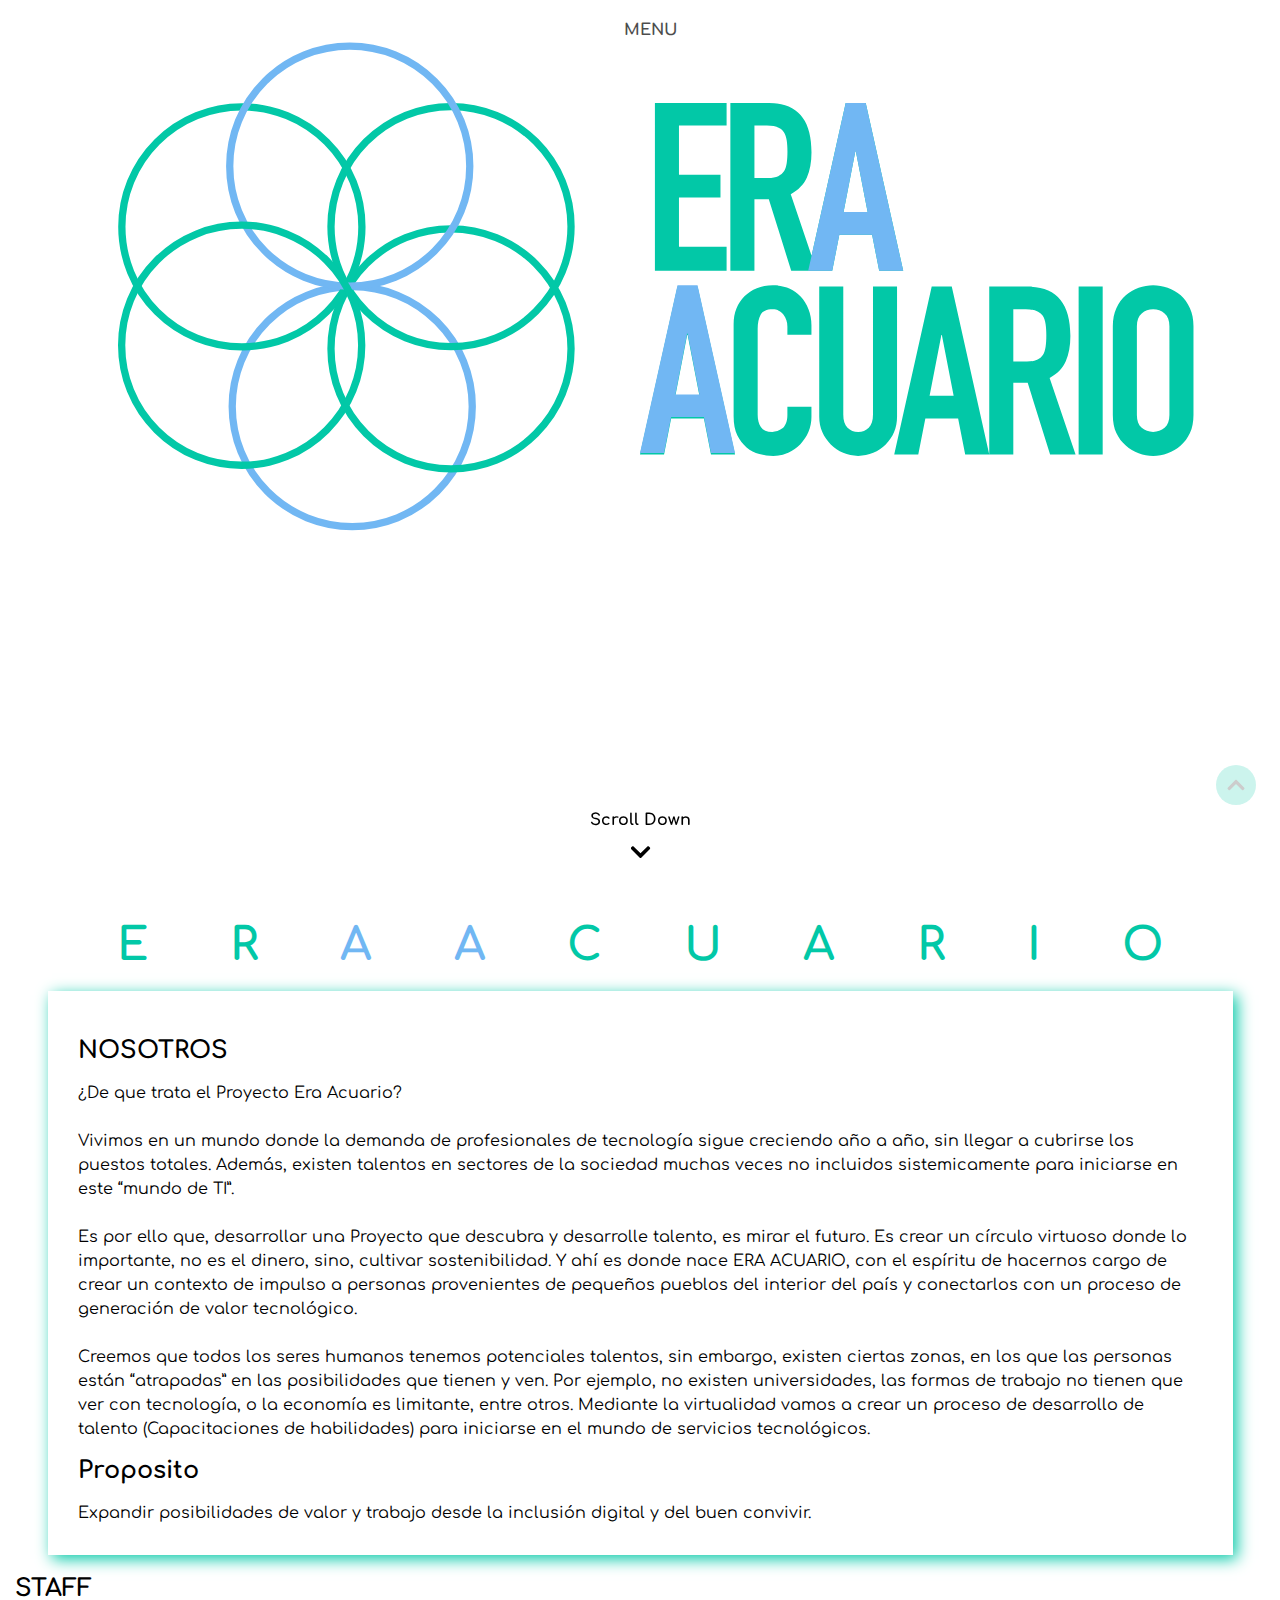
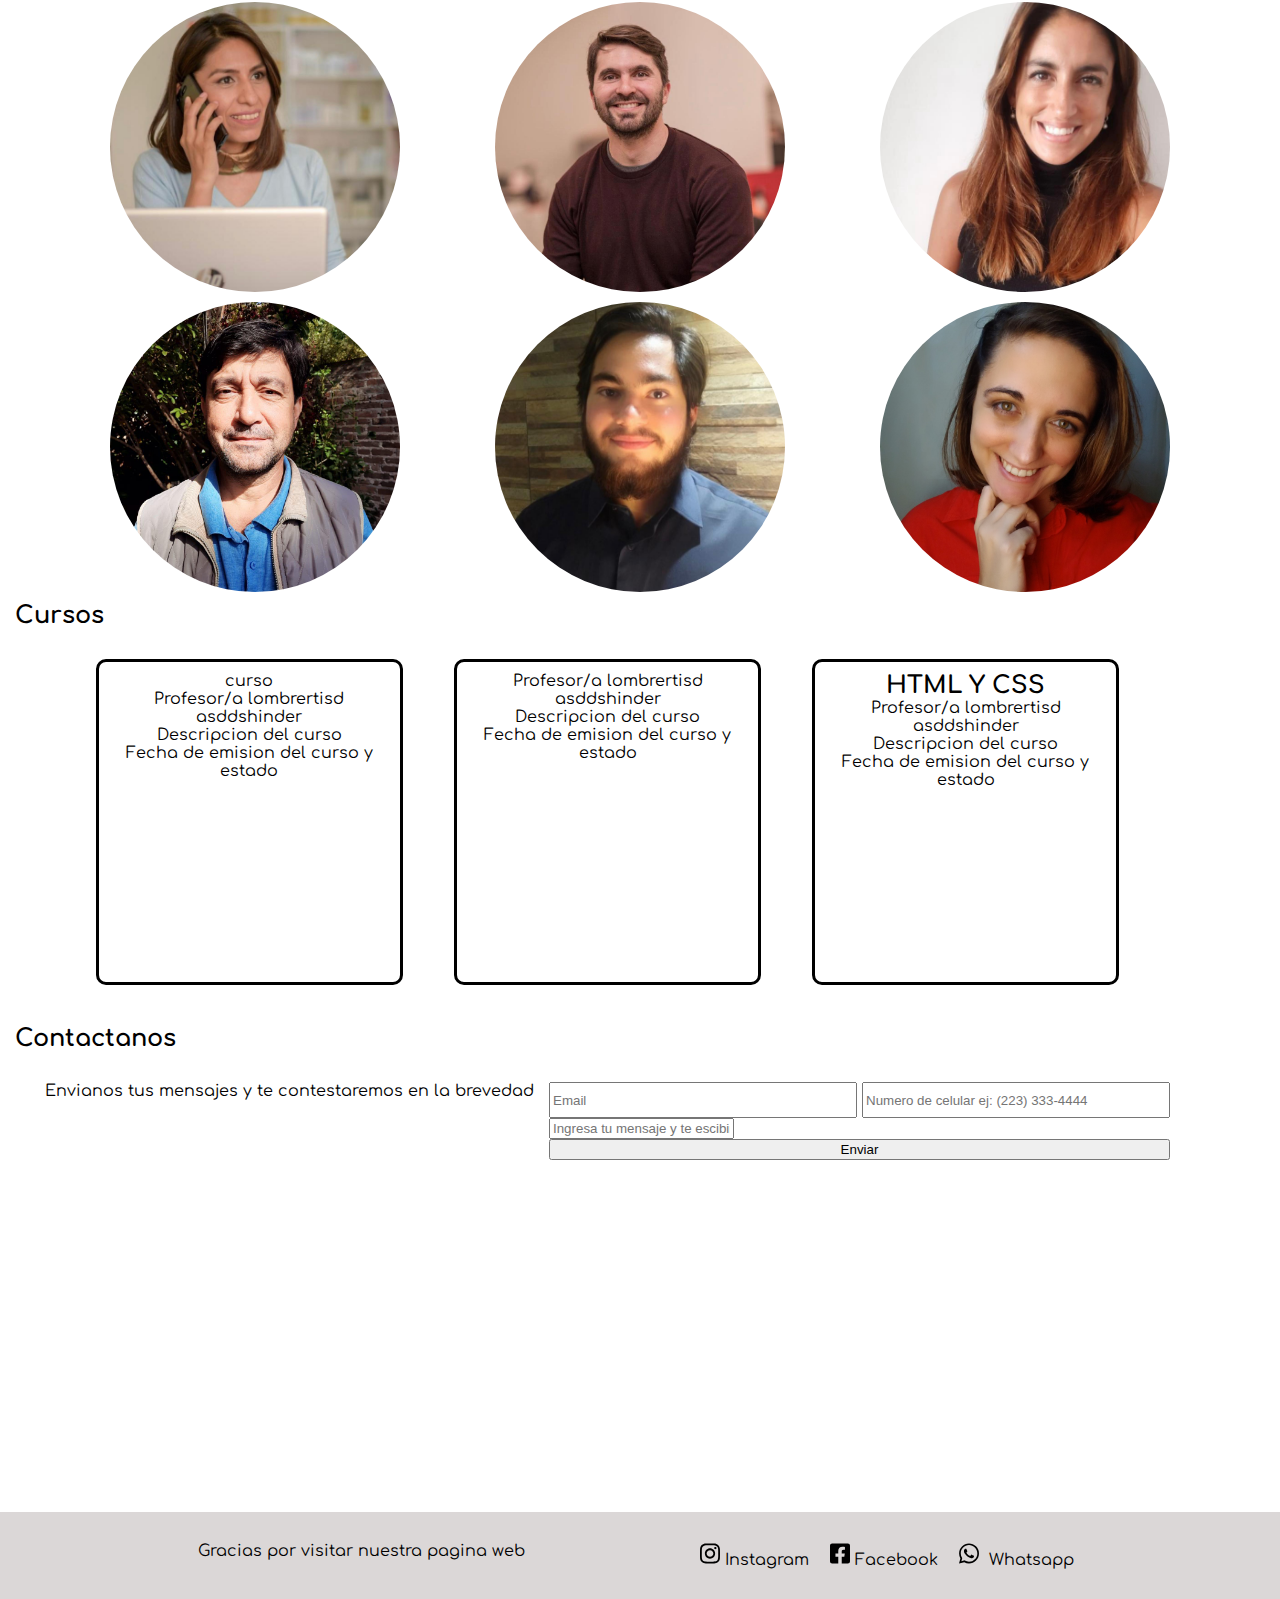
<file: index.html>
<!DOCTYPE html>
<html lang="en">
<head>
    <meta charset="UTF-8">
    <meta http-equiv="X-UA-Compatible" content="IE=edge">
    <meta name="viewport" content="width=device-width, initial-scale=1.0">
    <title>Era Acuario</title>
    <link rel="stylesheet" href="estilos/index.css">
    <link rel="icon" href="imagenes/Design 3-08-2021 17.08 PM.svg" >
    <link rel="preconnect" href="https://fonts.gstatic.com">
    <link rel="preconnect" href="https://fonts.gstatic.com">
    <link rel="preconnect" href="https://fonts.gstatic.com">
    <link href="https://fonts.googleapis.com/css2?family=Comfortaa:wght@500;600&display=swap" rel="stylesheet">
</head>
<body>
    <div class="main_container">
       
        <a class="boton-volver" href="index.html"><img src="imagenes/chevron-down-solid.svg" alt="Logo de subir"></a>
        
        <header>
           
            <div  class="landing_page">
                     
                <div class="container-1">

                    <input type="checkbox" id="toggle">
                    <label for="toggle" class="button"><b>MENU</b></label>
            
                    <nav class="nav">

                        <a href="index.html#nosotros">Nosotros</a>
                        <a href="index.html#staff">Staff</a>
                        <a href="index.html#cursos">Cursos</a>
                        <a href="index.html#contactanos">Contactanos</a>
                    
                    </nav>

                </div>

                
                <div class="container-2">
                    
                    <a href="index.html#nosotros" class="button-logo">
                        <span><b>Scroll Down</b></span>
                        <img class="image_container_scroll" src="imagenes/chevron-down-solid.svg" alt="Logo para bajar de pagina">
                    </a>

                </div>


            </div>

        </header> 

        <div class="full-container">
            
            <section id="nosotros">
                
                <div class="titulo-principal">
                   
                    <h2 class="letra-1">E</h2>
                    <h2 class="letra-1">R</h2>
                    <h2 class="letra-2">A</h2>
                    <h2 class="letra-2">A</h2>
                    <h2 class="letra-1">C</h2>
                    <h2 class="letra-1">U</h2>
                    <h2 class="letra-1">A</h2>
                    <h2 class="letra-1">R</h2>
                    <h2 class="letra-1">I</h2>
                    <h2 class="letra-1">O</h2>

                </div>
                
                <div class="seccion-nosotros">
                
                    <div class="container-nosotros">
                        <h2>NOSOTROS</h2>
                        <p>¿De que trata el Proyecto Era Acuario? </p>
                        <br>
                        <p>Vivimos en un mundo donde la demanda de profesionales de tecnología sigue creciendo año a año, sin llegar a cubrirse los puestos totales. Además, existen talentos en sectores de la sociedad muchas veces no incluidos sistemicamente para iniciarse en este “mundo de TI”.</p>     
                        <br>
                        <p>Es por ello que, desarrollar una Proyecto que descubra y desarrolle talento, es mirar el futuro. Es crear un círculo virtuoso donde lo importante, no es el dinero, sino, cultivar sostenibilidad. Y ahí es donde nace ERA ACUARIO, con el espíritu de hacernos cargo de crear un contexto de impulso a personas provenientes de pequeños pueblos del interior del país y conectarlos con un proceso de generación de valor tecnológico.</p>     
                        <br>
                        <p>Creemos que todos los seres humanos tenemos potenciales talentos, sin embargo, existen ciertas zonas, en los que las personas están “atrapadas” en las posibilidades que tienen y ven. Por ejemplo, no existen universidades, las formas de trabajo no tienen que ver con tecnología, o la economía es limitante, entre otros. 
                        Mediante la virtualidad vamos a crear un proceso de desarrollo de talento (Capacitaciones de habilidades) para iniciarse en el mundo de servicios tecnológicos. </p>

                        <h2>Proposito</h2>
                        <p>Expandir posibilidades de valor y trabajo desde la inclusión digital y del buen convivir.</p>

                        <!-- <h2>VALORES</h2>
                        <i>El mundo es un pañuelo</i> -->
                    </div>
                
                </div>
       
            </section>

            <section  id="staff">
                
                <h2>STAFF</h2>
                
                <div class="main-staff">

                    <div class="main-staff-arriba">

                        <div id="staff-1" class="container-staff">
                                                        
                            <div class="staff-right">
                            
                                <a href="#" class="about-staff">Ver mas</a>
                            
                            </div> 

                        </div>

                        <div id="staff-2" class="container-staff">
                            
                            <div class="staff-right">
                            
                                <a href="#" class="about-staff">Ver mas</a>
                            
                            </div> 

                        </div>

                        <div id="staff-3" class="container-staff">
                                                    
                            <div class="staff-right">
                            
                                <a href="#" class="about-staff">Ver mas</a>

                            
                            </div> 
                            
                        </div>

                    </div>    

                    <div class="main-staff-arriba">

                        <div  id="staff-4" class="container-staff">
                                                    
                            <div class="staff-right">
                            
                                <a href="#" class="about-staff">Ver mas</a>
                            
                            </div> 

                        </div>

                        <div id="staff-5" class="container-staff">
                            
                            <div class="staff-right">
                            
                                <a href="#" class="about-staff">Ver mas</a>

                            </div> 
                                                
                        </div>

                        <div id="staff-6" class="container-staff">
                            
                            <div class="staff-right">
                            
                                <a href="staff.html" class="about-staff">Ver mas</a>

                            </div> 
                                                
                        </div>

                    </div>

                </div>

            </section>

            <section id="cursos">

                <h2>Cursos</h2>

                <div class="main-cursos">

                    <div class="container-cursos">
                    
                    <span>curso</span>
                    <h2 class="titulo-curso"></h2>
                    <span class="profesores-cursos">Profesor/a lombrertisd  asddshinder</span>
                    <p class="parrafo-cursos">Descripcion del curso</p> 
                    <span>Fecha de emision del curso y estado</span>   

                    </div>

                    <div class="container-cursos">

                    <!-- <span>curso</span> -->
                    <h2 class="titulo-curso"></h2>
                    <span class="profesores-cursos">Profesor/a lombrertisd  asddshinder</span>
                    <p class="parrafo-cursos">Descripcion del curso</p> 
                    <span>Fecha de emision del curso y estado</span>   

                    </div>

                    <div class="container-cursos">

                    <!-- <span>curso</span> -->
                    <h2 class="titulo-curso">HTML Y CSS</h2>
                    <span class="profesores-cursos">Profesor/a lombrertisd  asddshinder</span>
                    <p class="parrafo-cursos">Descripcion del curso</p> 
                    <span>Fecha de emision del curso y estado</span>   

                    </div>

                </div>

            </section>

            <section class="container" id="contactanos">

                <h2>Contactanos</h2>

                <div class="container-contact">
                    <div>
                        <p>Envianos tus mensajes y te contestaremos en la brevedad
                        </p>
                    </div>
                    <div class="contact-right">
                        <form class="form">
                            <div class='top-form'>                            
                                <input placeholder="Email" type="email" name="email" required>
                                
                                <input placeholder="Numero de celular ej: (223) 333-4444" pattern=" ([0-9] {3}\) [0-9] {3} [ -] [0-9] {4}" title="Un numero valido se compone de 
                                del codigo de area de 3 digitos entre parentesis, un espacio, los tres primeros numeros sin el 15, un espacio y un guion y los ultimos 4 numeros" id="tel" name="tel" required>
                            </div>
                            <div class="bottom-form">            
                                <input placeholder="Ingresa tu mensaje y te escibiremos en la brevedad" type="text" name="mensaje" required>
                            </div>
                                
                            <input type="submit" value="Enviar" required>
                            
                        </form>
                    </div>
                </div>

            </section>

            <footer class="footer">
                
                <p>Gracias por visitar nuestra pagina web</p>
                <div class="footer-right">                
                    <a href="#"><img class="imagen-footer" src="imagenes/instagram-brands.svg" alt="logo de instagram">Instagram</a>
                    <a href="#"><img class="imagen-footer" src="imagenes/facebook-square-brands (1).svg" alt="Logo de facebook">Facebook</a>
                    <a href="#"><img class="imagen-footer" src="imagenes/whatsapp-brands.svg" alt="Logo de whatsapp"> Whatsapp</a>
                    <!-- <a href="#"></a> -->
                </div>

            </footer>

        </div>
</body>
</html>
</file>
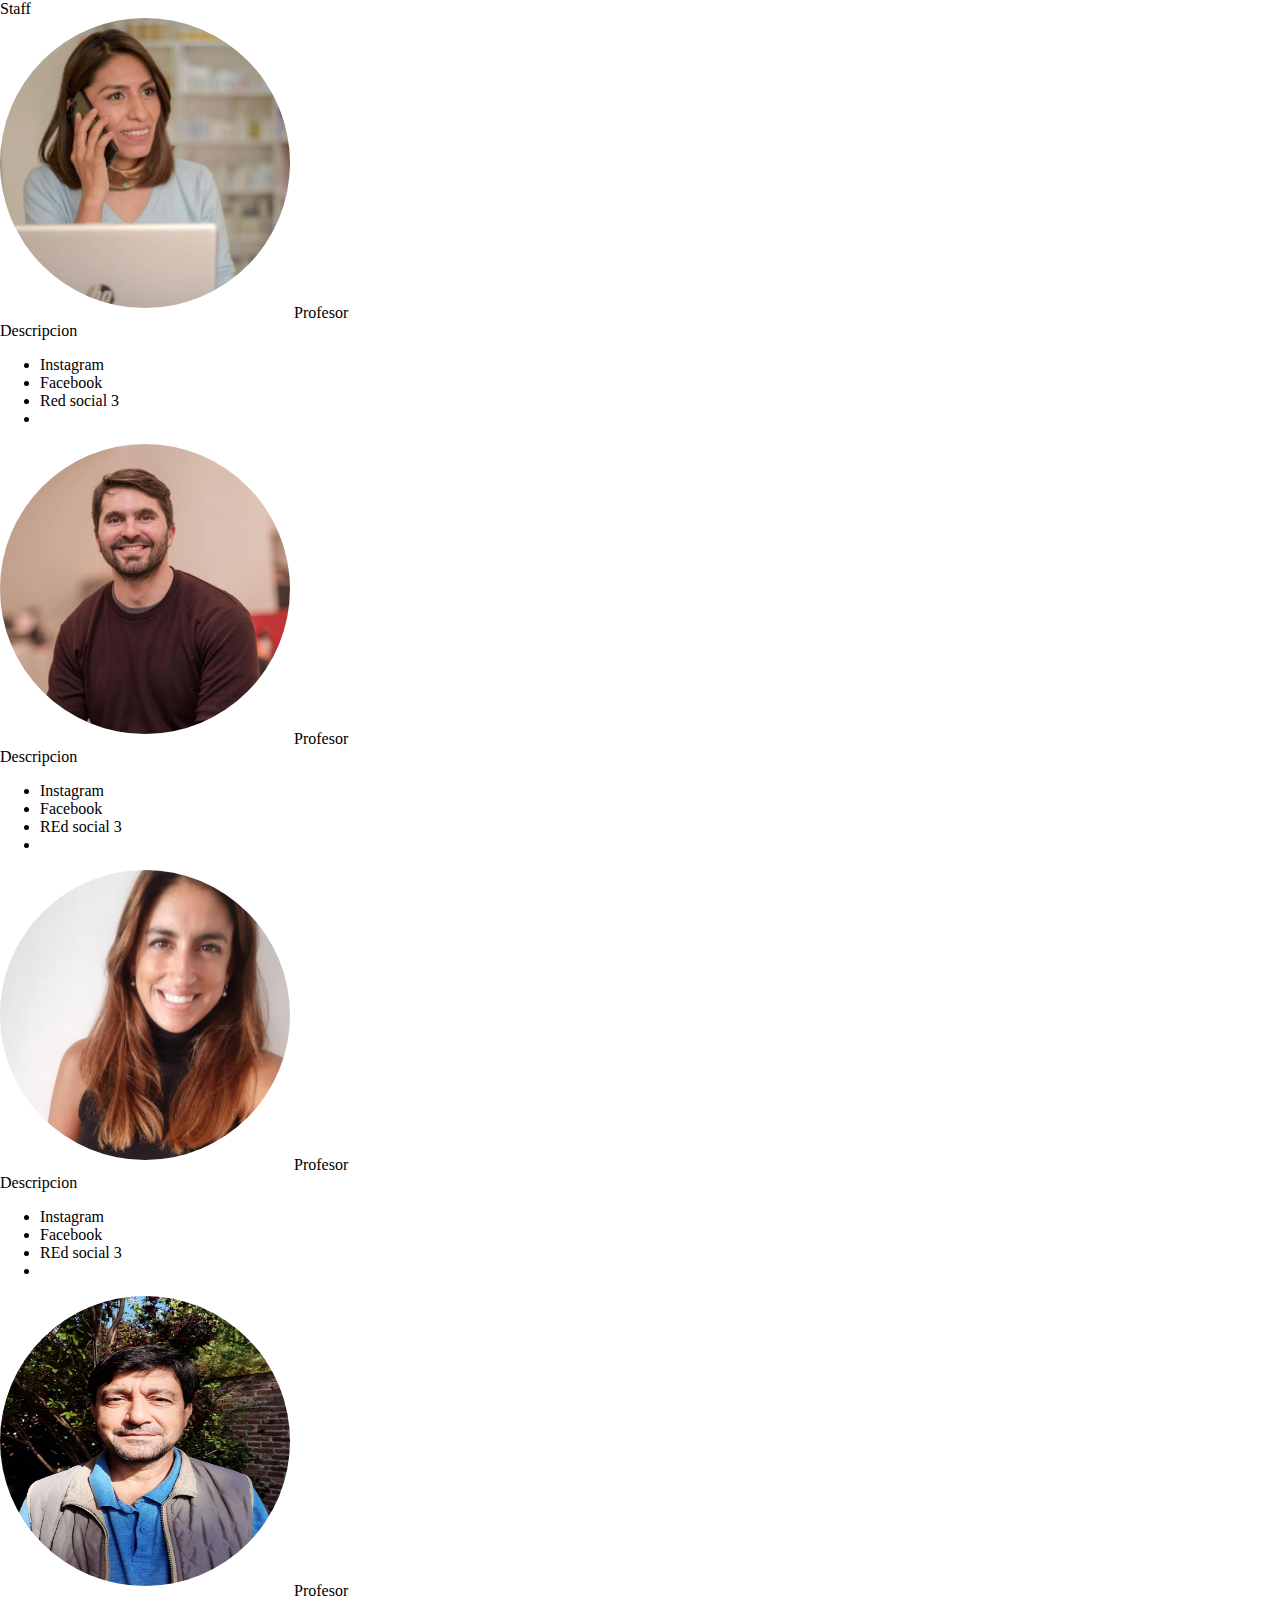
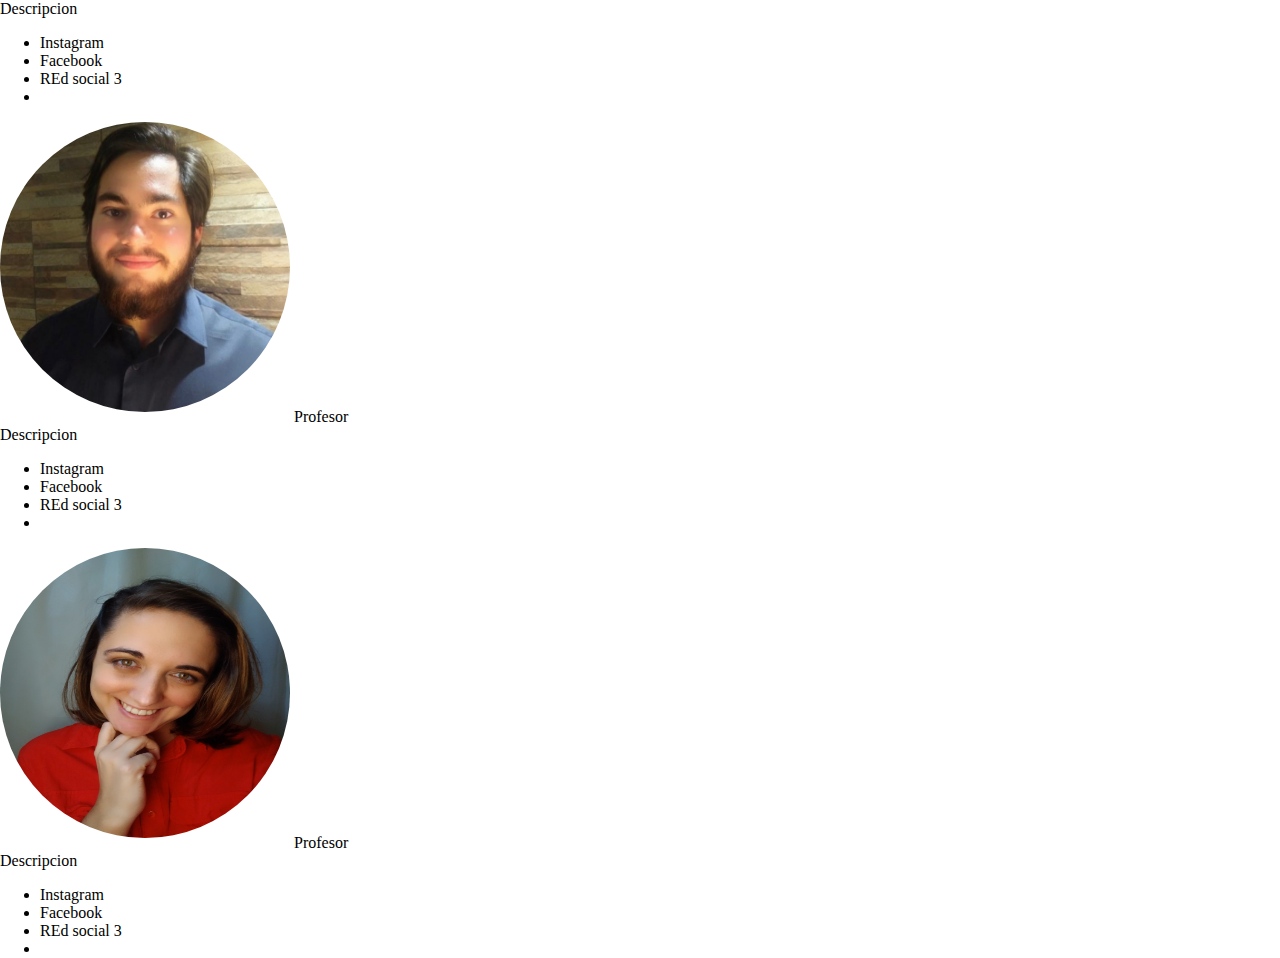
<file: staff.html>
<!DOCTYPE html>
<html lang="en">
<head>
    <meta charset="UTF-8">
    <meta http-equiv="X-UA-Compatible" content="IE=edge">
    <meta name="viewport" content="width=device-width, initial-scale=1.0">
    <title>Staff</title>
    <link rel="stylesheet" href="estilos/index.css">
</head>
<body>
    Staff

    
    <div>
        <img class="container-staff" src="imagenes/staff1.jpg" alt="">
        <span>Profesor</span>
        <p>Descripcion</p>
        <ul>
            <li>Instagram</li>
            <li>Facebook</li>
            <li>Red social 3</li>
            <li></li>
        </ul>
    </div>
    
    <div>
        <img class="container-staff" src="imagenes/staff2.jpeg" alt="">
        <span>Profesor</span>
        <p>Descripcion</p>
        <ul>
            <li>Instagram</li>
            <li>Facebook</li>
            <li>REd social 3</li>
            <li></li>
        </ul>
    </div>
    
    <div>
        <img class="container-staff" src="imagenes/staff3.jpg" alt="">
        <span>Profesor</span>
        <p>Descripcion</p>
        <ul>
            <li>Instagram</li>
            <li>Facebook</li>
            <li>REd social 3</li>
            <li></li>
        </ul>
    </div>
    
    <div>
        <img class="container-staff" src="imagenes/staff4.jpg" alt="">
        <span>Profesor</span>
        <p>Descripcion</p>
        <ul>
            <li>Instagram</li>
            <li>Facebook</li>
            <li>REd social 3</li>
            <li></li>
        </ul>
    </div>
    
    <div>
        <img class="container-staff" src="imagenes/staff5.jpg" alt="">
        <span>Profesor</span>
        <p>Descripcion</p>
        <ul>
            <li>Instagram</li>
            <li>Facebook</li>
            <li>REd social 3</li>
            <li></li>
        </ul>
    </div>
    
    <div>
        <img class="container-staff" src="imagenes/staff6.jpeg" alt="">
        <span>Profesor</span>
        <p>Descripcion</p>
        <ul>
            <li>Instagram</li>
            <li>Facebook</li>
            <li>REd social 3</li>
            <li></li>
        </ul>
    </div>
</body>
</html>
</file>
<file: estilos/index.css>
/* Indices (Para acceder a los indices hay que tocar a la vez ctrl + f y colocar el nombre del indice deseado)
    1- COLORES ROOT
    2- ESTILOS GENERALES DE LA PAGINA
    3- IMAGEN LANDING PAGE 
    4- MENU DESPLEGABLE
    5- BOTON DE DESPLIEGUE DE PAGINA
    6- TITULO PRINCIPAL DE LA PAGINA
    7- SECCION NOSOTROS
    8- SECCION STAFF
    9- SECCION CURSOS
*/

/* COLORES ROOT */
:root {
    --color-primary: #02C8A7;
    --color-secondary: #71B7F3;
    --color-third: #385977;
}

/* ESTILOS GENERALES DE LA PAGINA */
html {
    overflow-y: scroll; /*Con esta propiedas logramos que el eje y de nuestra pagina sea scrolleable */
    scroll-behavior: smooth; /*Con esta propiedas logramos que las anclas de nuestra pagina se vean "suavizadas"*/
    /*overflow-x: hidden; */
    /* overflow-x: hidden; */
}

body, h1, h2, p, div, a{ 
    margin: 0px;
    padding: 0px;
    text-decoration: none;
}

body {
    background-color: white;
    height: 100vh;
    font-family: 'Comfortaa', cursive;
}

.main_container {
    margin: 0px 15px;
}

/* IMAGEN LANDING PAGE */
.landing_page {
	position: relative;
    width: 100%;
	height: 100vh;
	background-image: url(../imagenes/Design\ 1-09-2020\ 11.42\ AM-copy-copy.svg);
	background-repeat: no-repeat;
	background-size: 100%;
	background-origin: left;
     
}

header {
    display: flex;
    flex-direction: column;
    width: 100%;
    align-items: center;
}
/* BOTON DE VOLVER */

.boton-volver {
    display: flex;
    position: fixed;
    top: 85%;
    left: 95%;
    background-color: var(--color-primary);
    border-radius: 50%;
    width: 40px;
    height: 40px;
    align-items: center;
    justify-content: center; 
    opacity: 0.2;   
}

.boton-volver {
    overflow-x: visible;
}

.boton-volver:hover {
    opacity: 1;
    transform: scale(1.20,1.20);
    background-color: rgba(0, 247, 255, 0.5);
}

.boton-volver > img {
    width: 20px;
    height: 20px;
    transform: rotate(180deg);
}

/* MENU DESPLEGABLE */

.container-1, .button, .nav{
    position: absolute;
}

.container-1{
    margin: auto;
    top: 2%;
    left: 49.7%;
    margin-left: -20px;
}

#toggle{
    display: none;
}

.button{
    z-index: 999;
    width: 70px;
    padding: 3px 0px;
    height: 43px;
    background-color: white;
    opacity: 0.7;
    transition: all 0.5s ease-in-out;
    cursor: pointer;
    text-align: center;
    justify-content: center;
    border: none;
    /* ACTIVANDO ESTE CONJUNTO COLOCAMOS UN BOTON DE COLOR VERDE EN EL FONDO DEL MENU */
        /* border-radius: 30px; */
        /* box-shadow: 1px 3px 10px 0 rgba(0,0,0,0.3); */
        /* background: var(--color-primary); */
        /* color: var(--color-third); */
}

.button:hover {
    opacity: 1;
    transition: scale(1.20,1.05);
}

.button:before{
    position: absolute;
    top: 20px;
    left: 9px;
    content: url(../imagenes/chevron-down-solid.svg);
    width: 25px;
    height: 4px;
    transform: rotate(0deg);
    display: flex;
    justify-content: center;
}

/* .button:after{
    display: none;
    position: absolute;
    top: 20px;
    left: 9px;
    content: url(../imagenes/chevron-down-solid.svg);
    width: 25px;
    height: 4px;
    /* background: #fff; 
    transform: rotate(180deg);
} */

.nav{
    transform: translateY(-10%);
    opacity: 0;
    top: 13px;
    left: -40px;
    transition: all 0.5s ease-in-out;
    background: white;
    width: 150px;
    border-radius: 5px;
    transform: translateY(-100%);
    box-shadow: 2px 3px 10px 0 rgba(0,0,0,0.1);
}

.nav a{
    text-align: center;
    display: block;
    margin: 20px 0;
    color:  grey;
    text-decoration: none;
    font-family: 'Times New Roman', Times, serif;
    text-transform: uppercase;
    letter-spacing: 2px;
    transition: all 600ms;
}

.nav a:hover{
    transform: scale(1.20,1.05);
    color: #5f5f5f;
}

#toggle:checked ~ .nav{
    opacity: 1;
    transform: translateY(14%);
}

#toggle:checked ~ .button{
    /* color: var(--color-primary); SI ACTIVAMOS LA OPCION DEL MENU VERDE DE FONDO TENEMOS QUE ACTIVAR ESTA OPCION Y DESACTIVAR LA DE ABAJO */
    color: white;
    opacity: 1;
    transform: rotate(540deg);
    box-shadow: 0 0 0 0 transparent;
}

/* BOTON DE DESPLIEGUE DE PAGINA */
.container-2 {
    position: absolute;
    top: 93%;
    left: 50%;
	transform: translate(-50%, -50%);
}

.button-logo {
    text-align: center;
	display: flex;
	flex-direction: column;
	align-items: center;
	justify-content: center;
	color: black;
	text-decoration: none;
	/* z-index: 3; */
}

.image_container_scroll {
	margin-top: 12px;
	width: 20px;	
}

.button-logo:hover {
	transform: scale(1.20,1.05);
	/* transition: smooth; */
    transition: all 600ms;
    transform: rotate(360deg);
    transform: translate(0px, -20px);

}

/* TITULO PRINCIPAL DE LA PAGINA */
.titulo-principal {
    display: flex;
    justify-content: space-evenly;
    font-size: 30px;
    margin: 20px;
    /* flex-direction: row; */
}

.letra-1 {
    color: var(--color-primary);
    /* font-size: 22px; */
}

.letra-2 {
    color: var(--color-secondary);
    /* font-size: 20px; */
}


/* SECCION NOSOTROS */

.seccion-nosotros {
    width: 100%;
    display: flex;
    flex-direction: column;
    align-items: center;
}

.container-nosotros {
    width: 90%;
    background-color: white;
    border-left: none;
    border-right: none;
    box-shadow:  4px 4px 15px  var(--color-primary) ;
    margin-bottom: 20px;
    padding: 30px;
    overflow: hidden;
    line-height: 1.5;
}

.container-nosotros > h2 {
    line-height: 2.5;
}
/* SECCION STAFF */

.main-staff {
    display: flex;
    flex-direction: column;
}

.main-staff-arriba {
    display: flex;
    flex-direction: row;
    flex-wrap: nowrap;
    justify-content: space-evenly;

}

.container-staff {
    /* position: absolute; */
    /* display: flex; 
    flex-direction: column;
    align-items: center; */
    width: 290px;
    height: 290px;
    margin-bottom: 10px;
    border-radius: 100%;
    background-repeat: no-repeat;
    background-position: center;
    background-size: cover;
}


#staff-1 {
    background-image: url(../imagenes/staff1.jpg);
}

#staff-2 {
    background-image: url(../imagenes/staff2.jpeg);
}

#staff-3 {
    background-image: url(../imagenes/staff3.jpg);
}

#staff-4 {
    background-image: url(../imagenes/staff4.jpg);
}

#staff-5 {
    background-image: url(../imagenes/staff5.jpg);
}

#staff-6 {
    background-image: url(../imagenes/staff6.jpeg);
}
.staff-right {
    border-radius: 100%;
    margin: 0px;
    background-color: rgba(31,31, 31, 0.5);
    padding: 14px;
    opacity: 0;
    width: auto;
    height: 90%;
    display: flex;
    align-items: center;
    justify-content: center;
}

.about-staff {
    background-color: white;
    border: none;
    text-decoration: none;
    color: black;
    border-radius: 40px;
    width: 100px;
    padding: 10px;
    text-align: center;
}

.container-staff:hover {
    border-radius: 100%;
    transform: scale(1.05,1.05);
    transition: ease-in-out;
    transition: all 1s;
}


.container-staff:hover .staff-right {
    opacity: 1;
}

/* SECCION CURSOS */

.main-cursos {
    padding: 30px;
    width: 90%;
    display: flex;
    /* flex-direction: column; */
    justify-content: space-evenly;
    /* align-items: center; */
}


.container-cursos {
    width: 25%;
    height: 300px;
    border-radius: 10px;
    border: solid;
    padding: 10px;
    margin-bottom: 10px;
    text-align: center;
}

/* SECCION CONTACTANOS */

.container-contact {
    padding: 30px;
    display: flex;
    width: 90%;
    height: 400px;
    justify-content: space-between;
}

.contact-right {
    display: flex;
    flex-direction: column;
    height: 500px;
}

.form {
    display: flex;
    flex-direction: column;
}


.top-form > input {
    width: 300px;
    height: 30px;
    display: inline;
}

.bottom-form {
        
}

/* FOOTER */

.footer {
    display: flex;
    justify-content: space-evenly;
    color: black;
    background-color: rgb(219, 215, 215);
    margin-top: 20px;
    padding: 30px;
    margin: 0 -15px;
}

.footer > div > a {
    /* display: -flex; */
    color: black;
    margin: 0 8px; 
}

.imagen-footer{
    width: 20px;
    margin-right: 5px;
}
/* Diseño responsive */

@media (max-width: 1000px) and (min-width: 700px) {

    body {
        overflow-x: visible;
        margin-left: 50px;
        margin-right: 50px; 
        display: flex;
        flex-direction: column;
    }
    .landing_page {
        background-size: cover;
        height: 50vh;
        /* background-position-y: center; */
        margin-left: -100px;
    }
    
    .container-1, .button, .nav{
        display: absolute;
    }

    .container-2 {
        display: absolute;
        left: 50%;
        transform: translate(-50%, -50%);
    }

    /* STAFF */

    /* .main-staff-arriba {
        display: flex;
        flex-direction: column;
        align-items: center;
        width: 80vw;
    } */



/* DISPOSITIVO PEQUEÑO */

@media (max-width: 360px) and (max-height: 640px) { 
    body {
        margin: 30px; 
        display: flex;
        flex-direction: column;
    }
    .landing_page {
        width: 100%;
        height: 10vh;
        background-size: 80%;
        /* background-position-y: center; */
    }
    
    .container-1, .button, .nav{
        display: none;
    }

    .container-2 {
        display: none;
        left: 50%;
        transform: translate(-50%, -50%);
    }

    /* STAFF */

    .main-staff-arriba {
        display: flex;
        flex-wrap: wrap;
        flex-direction: column;
        align-items: center;
        width: 80vw;
    }
}

/* ORDENADOR PORTATIL MEDIO */

@media (min-width: 500px) and (max-width: 700px) {
    body {
        overflow-x: visible;
    }
    .landing_page {
        width: 100vw;
        height: 50vh; 
        background-size: 80%; 
        /* background-position-x: 60%;
        background-position-y: 60%; */
    }
    
    .container-1, .button, .nav{
        display: absolute;
    }

    .container-2 {
        display: absolute;
        left: 50%;
        /* transform: translate(-50%, -50%); */
    }

    /* STAFF */

    .main-staff-arriba {
        display: flex;
        flex-wrap: wrap;
        flex-direction: column;
        align-items: center;
        width: 100%;
    }

    .container-staff {
        width: 200px;
        height: 200px;
        display: flex;
        flex-wrap: wrap;
    }

    /* FOOTER */

    .footer-right {
        display: flex;
        flex-direction: column;
    }

}
</file>
